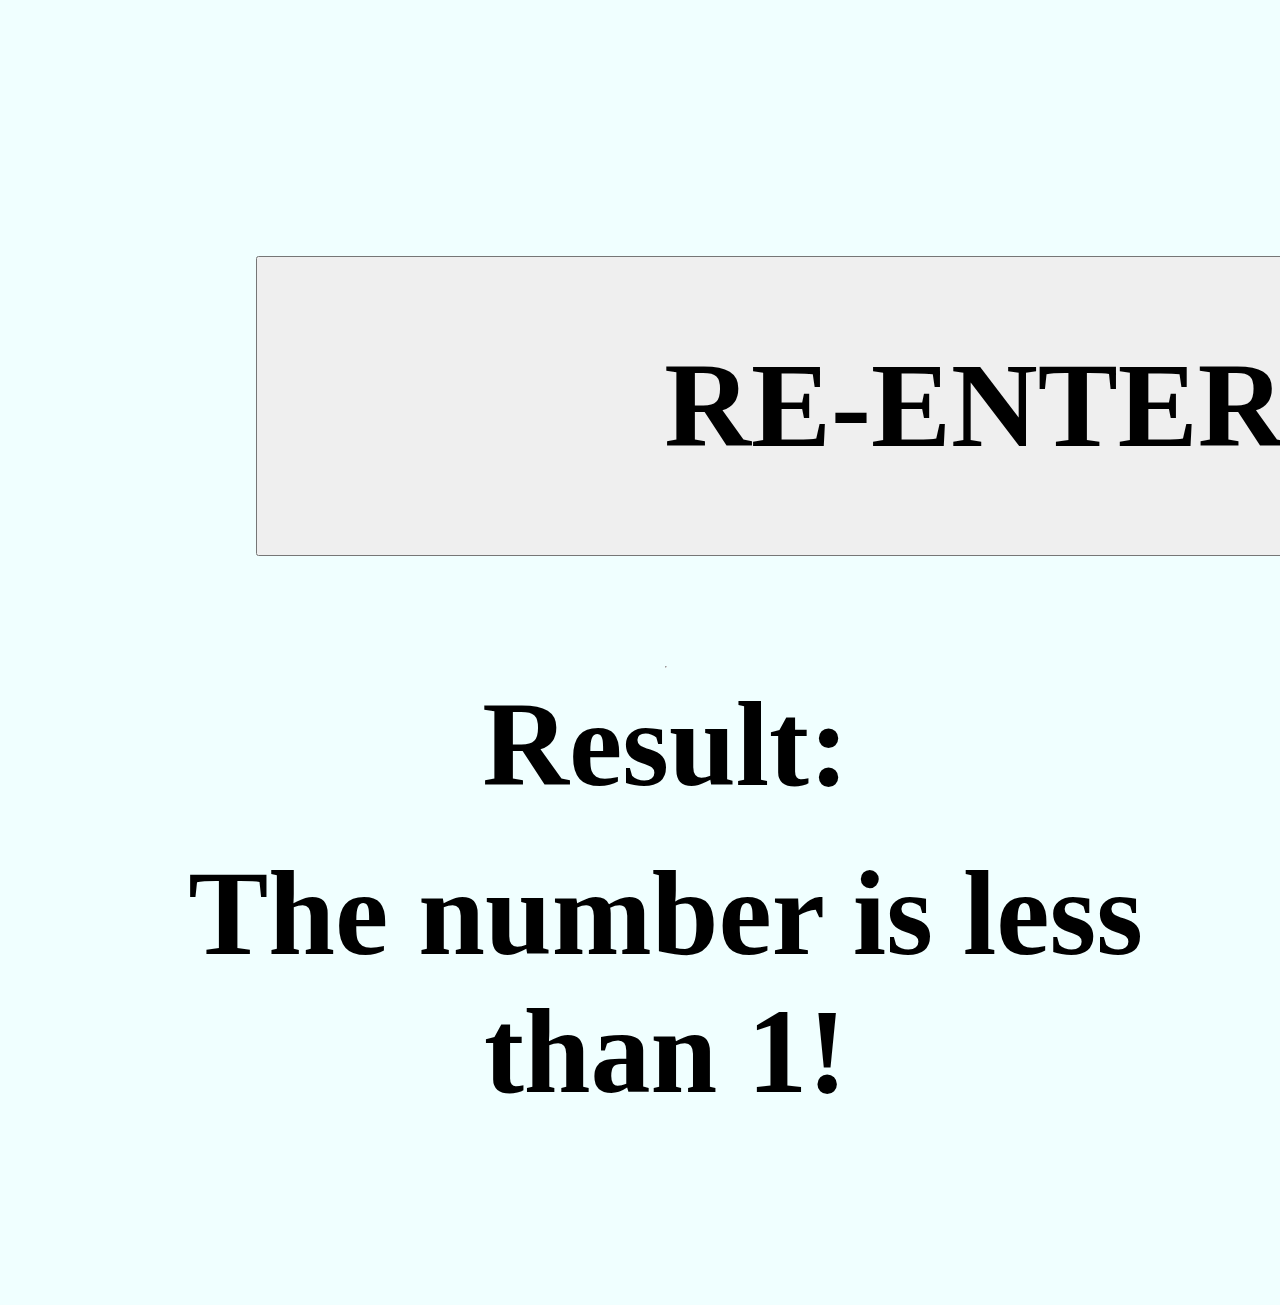
<file: Check Number/index.html>
<!DOCTYPE html>
<html"
    >
  <head>
    <title>Change Number</title>

    <link rel="stylesheet" href="./cssfile.css">
  </head>
  <body>
      <div class="holder">
        <button style="position: relative; margin: 10%;" id="resultz">RE-ENTER NUMBER</button>
        <hr>
        <div style="font-size:xx-large; font-family: cursive; text-align:center;">
          <label for="outputRes" id="resultz">Result:</label>
          <h1 name="outputRes" id="outputRes"> OUTPUT </h1>
        </div>
      </div>
        <script>
          var numb = prompt("Please Enter A Number");

          const checker = () => {
            if (numb <= 0){
              document.getElementById('outputRes').innerHTML = "The number is less than 1!"
            }
            else if (numb <=10 ){
            document.getElementById('outputRes').innerHTML = "You entered a number between 1 and 10";
            }
            else if (numb <=20){
              document.getElementById('outputRes').innerHTML = "You entered a number between 11 and 20";
            }
            else if (numb <=30 ){
              document.getElementById('outputRes').innerHTML = "You entered a number between 21 and 30";
            }
            else if (numb <=40){
              document.getElementById('outputRes').innerHTML = "You entered a number between 31 and 40";
            }
            else if (numb <=50 ){
              document.getElementById('outputRes').innerHTML = "You entered a number between 41 and 50";
            }
            else if (numb <=60){
              document.getElementById('outputRes').innerHTML = "You entered a number between 51 and 60";
            }
            else if (numb <=70){
            document.getElementById('outputRes').innerHTML = "You entered a number between 61 and 70";
            }
            else if (numb <=80){
              document.getElementById('outputRes').innerHTML = "You entered a number between 71 and 80";
            }
            else if (numb <=90){
              document.getElementById('outputRes').innerHTML = "You entered a number between 81 and 90";
            }
            else if (numb < 100){
            document.getElementById('outputRes').innerHTML = "You entered a number between 91 and 99";
            }
            else{
              document.getElementById('outputRes').innerHTML = "Please enter a valid number between 0 and 100";
            }
          }

      checker();

      let button = document.querySelector("#resultz");

      button.addEventListener("click", event => {
          numb = prompt("Please Enter A Number");
          checker();
      });

        </script>
  </body>
</html>
</file>
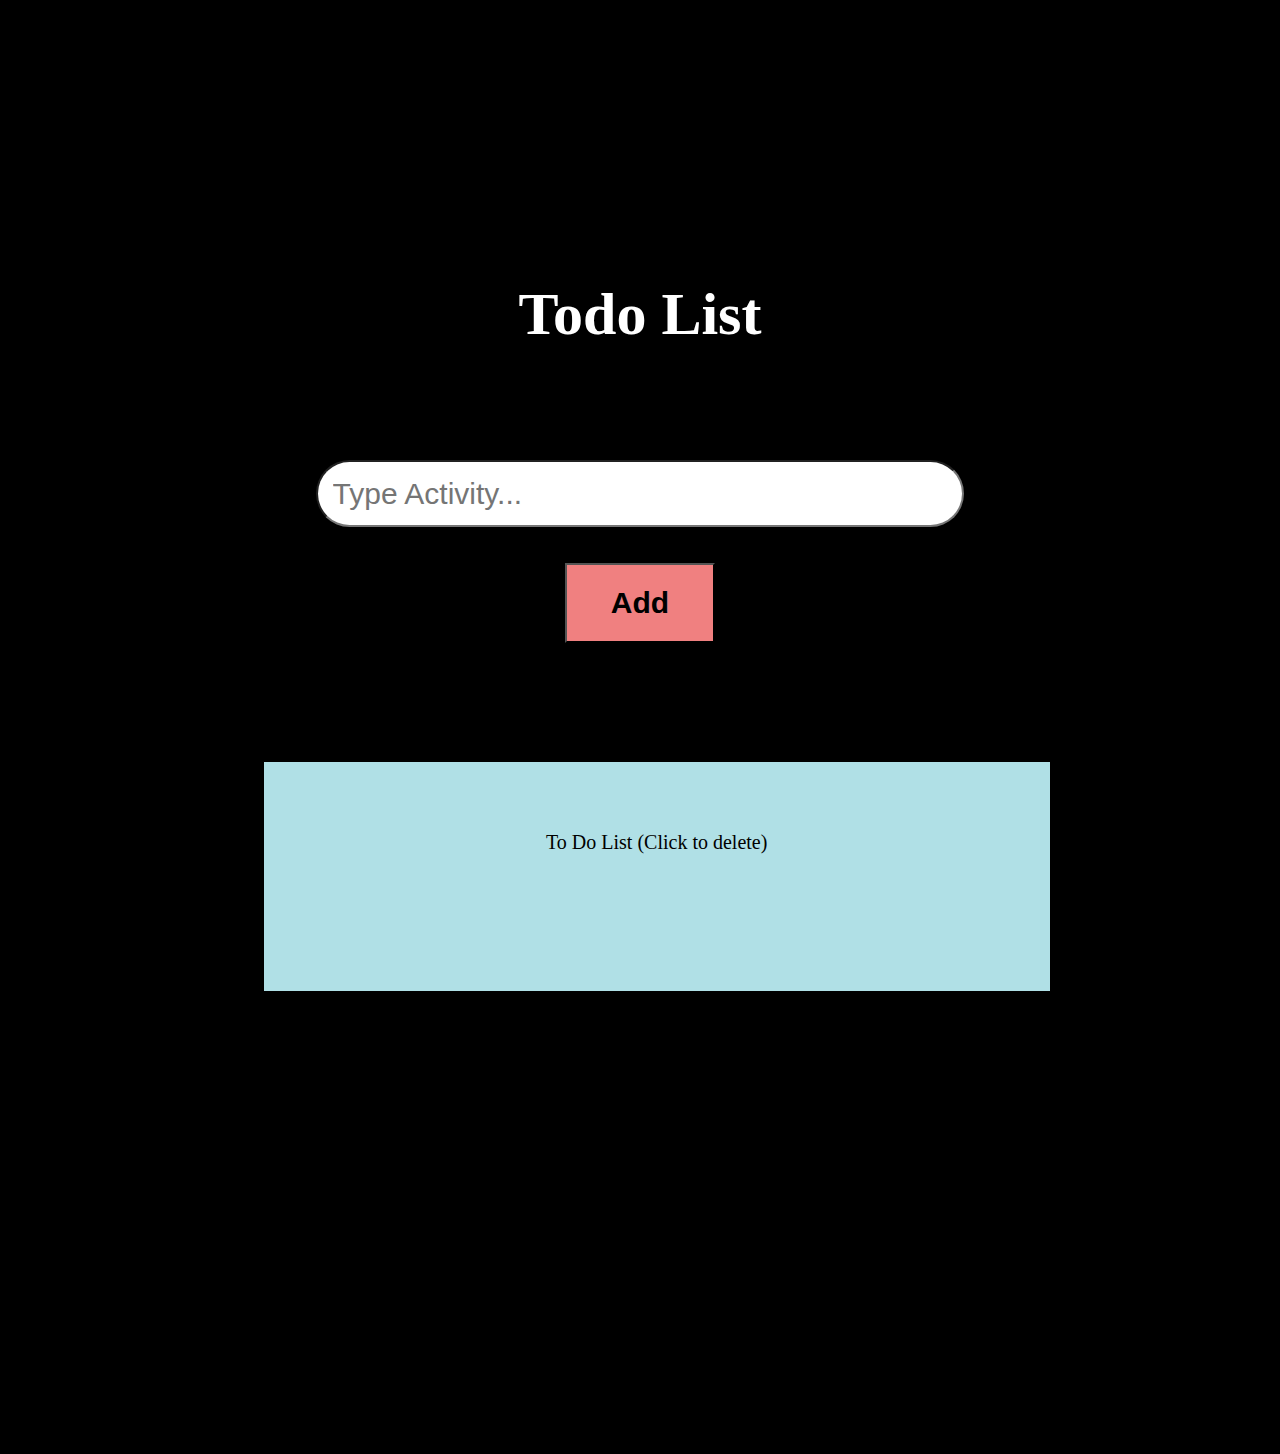
<file: TodoListBoatemaa/index.html>
<!DOCTYPE html>
<html lang="en">
  <head>
    <meta charset="UTF-8" />
    <meta name="viewport" content="width=device-width, initial-scale=1.0" />
    <meta http-equiv="X-UA-Compatible" content="ie=edge" />
    <link rel="stylesheet" href="./css/style.css" />
    <script src="./js/app.js" defer></script>
    <title>Todo List</title>
  </head>

  <header>
    Todo List
  </header>
  <body style= "width:80%; padding:2%; margin: 10%; background-color: black; position:relative;">
    <div>
      <input type="text" id="todo" placeholder="Type Activity..."/>
      <input type="button" value="Add" id="add"/>
    </div>
 <br>
    <div id="list">
      <p>To Do List (Click to delete) </p>
      <ul id="todolist"></ul>
    </div>
    <!-- THIS IS JUST A MINOR CHANGE -->
    <div> <p>Hello World</p></div>

  </body>
</html>
</file>
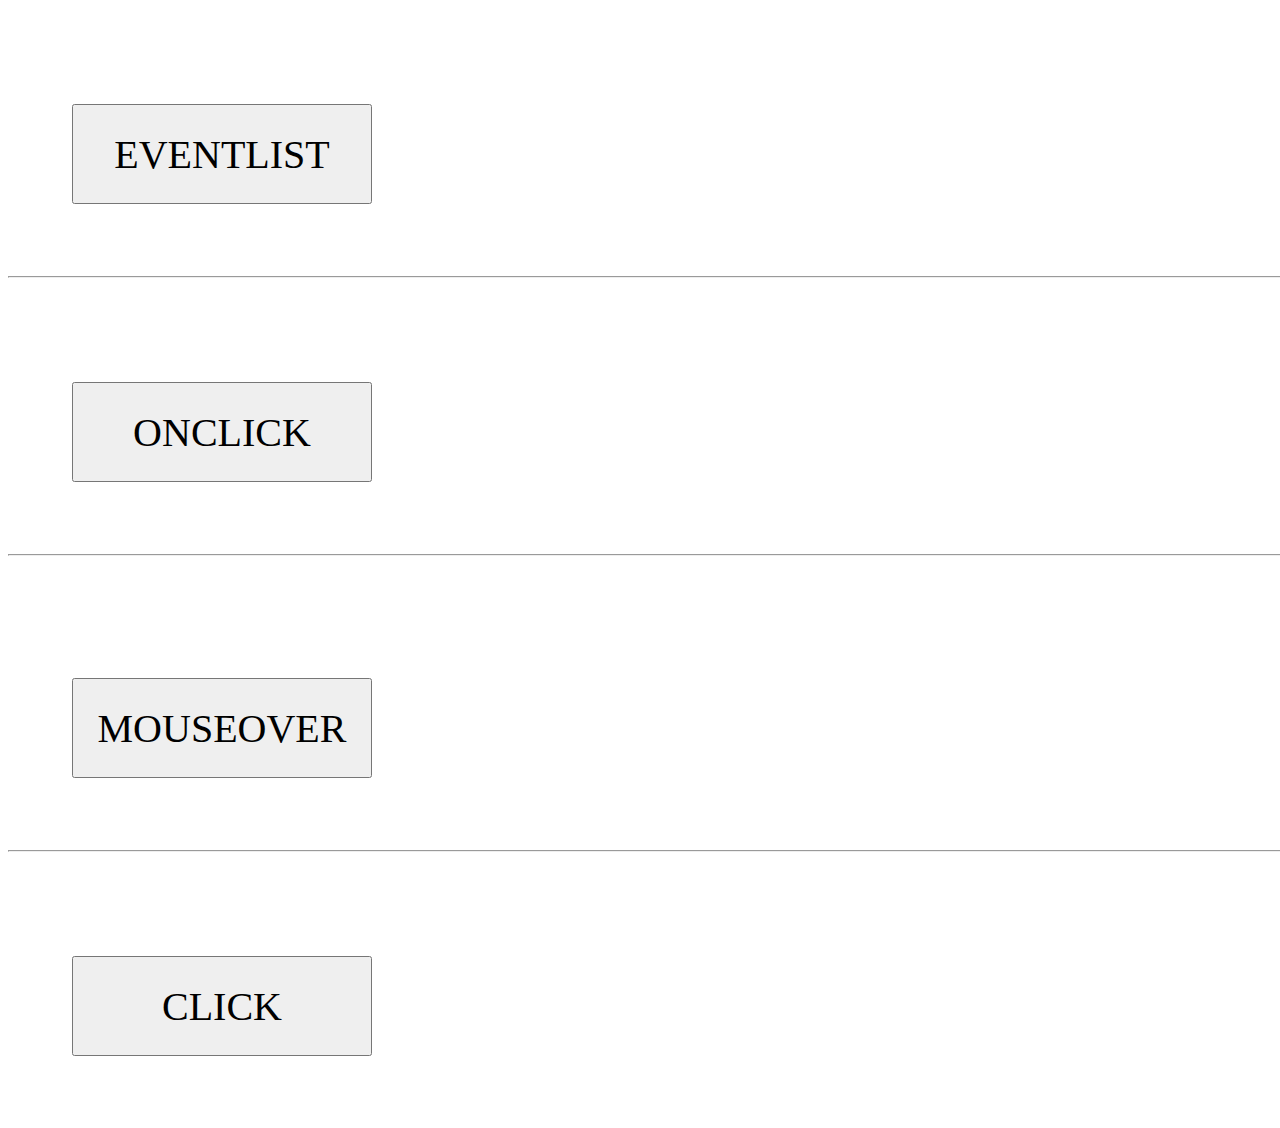
<file: 17_June_19/DOM.html>
<!DOCTYPE html>
<html lang="en" dir="ltr">
  <head>
    <link rel="stylesheet" href="./DOM.css">
    <title></title>
  </head>
  <body>
    <p id="date"></p>
      <button type="button" name="button" id="myBtn">EVENTLIST</button>
      <br>
      <hr>
    <p id="date1"></p>
      <button type="button" name="button" id="myBtn1">ONCLICK</button>
      <br>
      <hr>
    <p id="date2"></p>
    <br>
      <button type="button" name="button" id="myBtn2">MOUSEOVER</button>
      <br>
      <hr>
    <p id="date3"></p>
      <button type="button" name="button" id="myBtn3">CLICK</button>

<script src="./DOM.js"></script>
  </body>
</html>
</file>
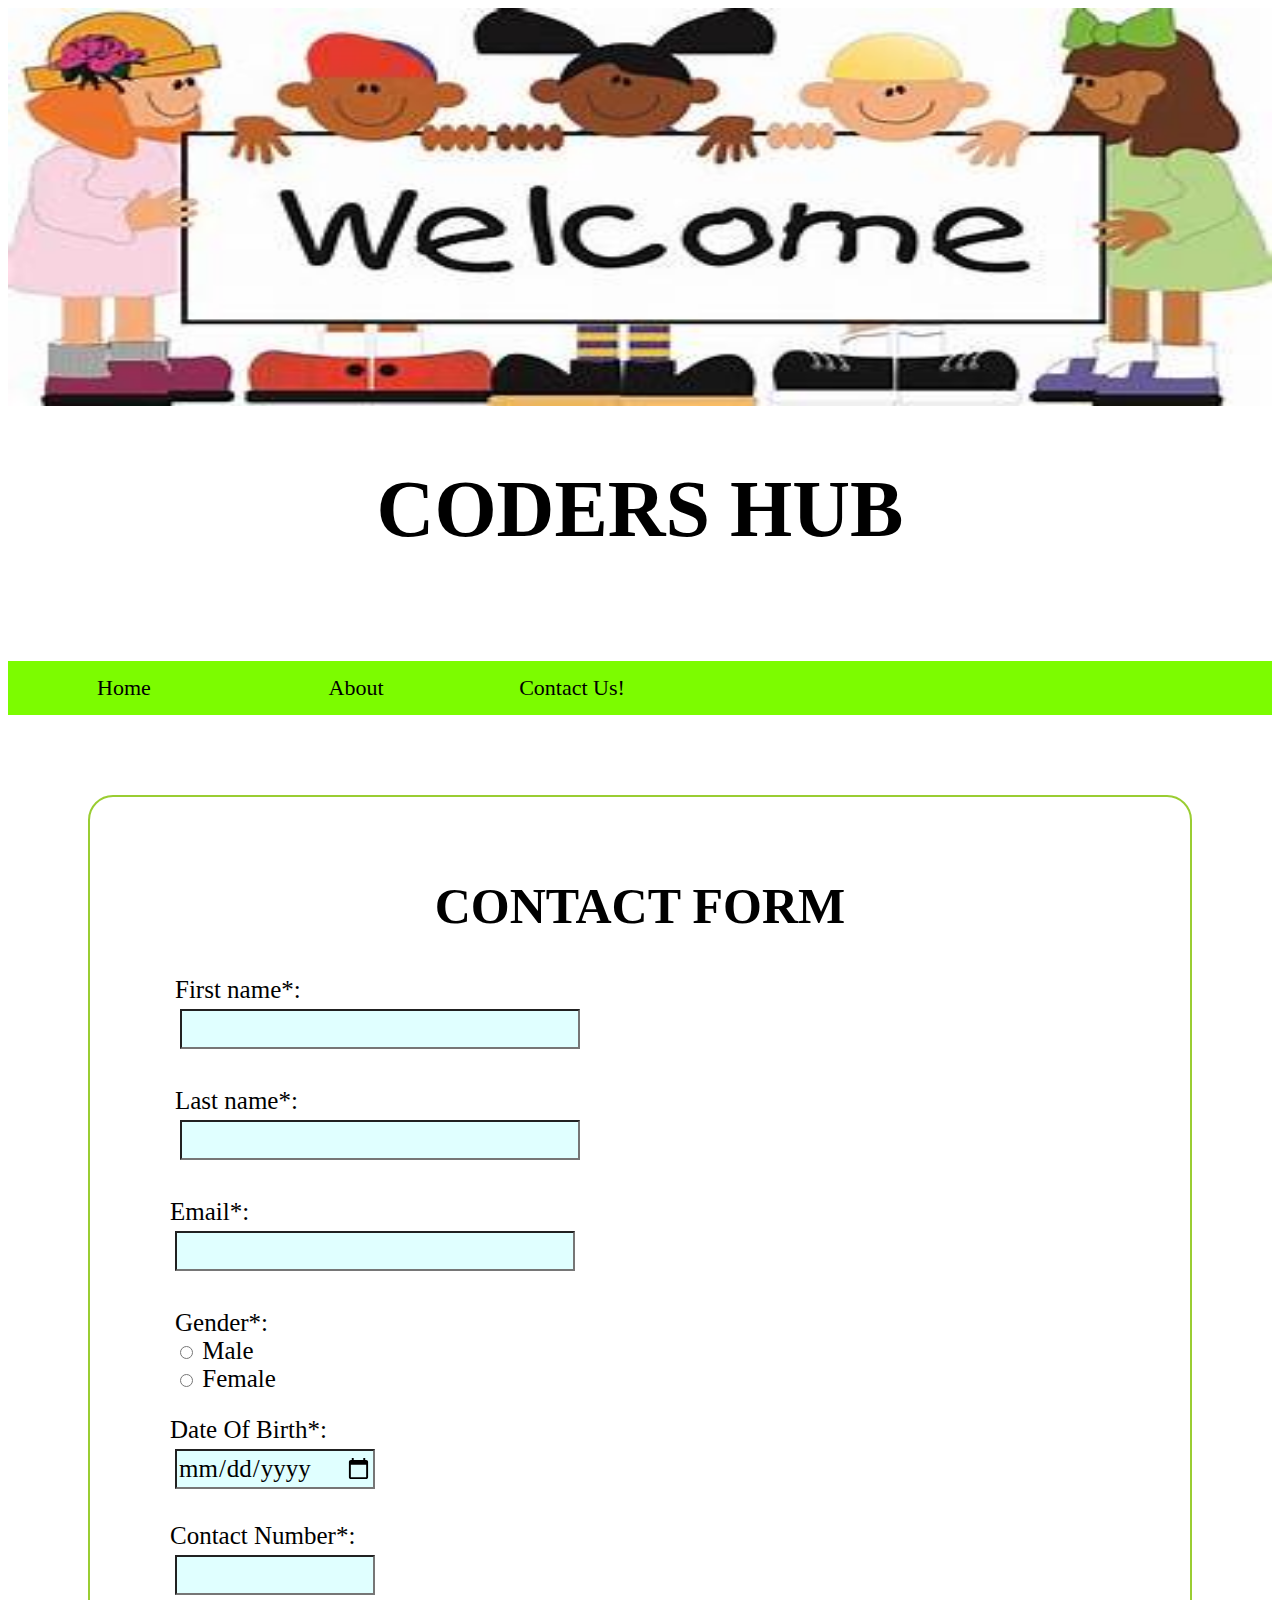
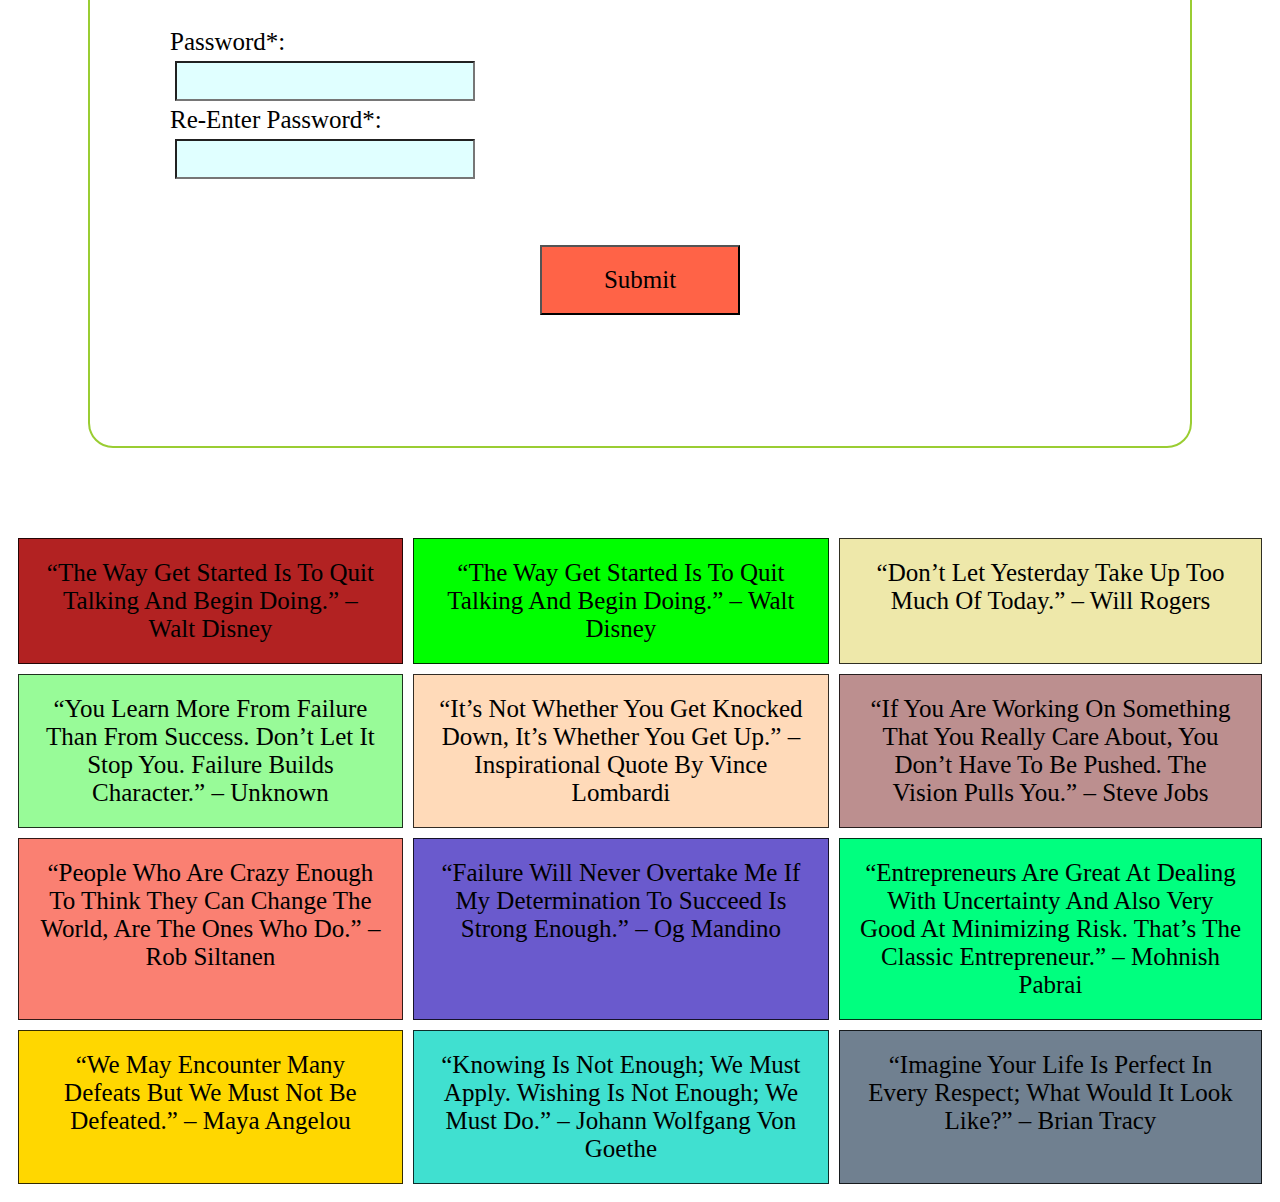
<file: FirstWebPage/myFirstWebpage.html>
<!-- <<!DOCTYPE html>*/ -->
<html>
  <head>
    <title>DiV - Developers In Vogue</title>
    <style type="text/css">
      .navbar{
        overflow:hidden;
        background-color:#7cfc00;
      }

      .navbar a{
        float: left;
        font-size: 20px;
        color: white;
        text-align: center;
        padding: 12px 14px;
        text-decoration: none;
      }

      .dropdown .dropbtn{
        border: none;
        outline: none;
        color: black;
        min-width: 200px;
        padding: 14px 18px;
        background-color: inherit;
        font-family: cursive;
        margin: 0;
      }
      .navbar a:hover, .dropdown:hover .dropbtn {
  background-color: #ff69b4;
}

      .dropdown-content {
        display: none;
        position: absolute;
        background-color: #f9f9f9;
        min-width: 140px;
        box-shadow: 0px 8px 16px 0px rgba(0,0,0,0.2);
        z-index: 1;
      }

      .dropdown-content a {
        float: none;
        color: black;
        padding: 12px 16px;
        text-decoration: none;
        display: block;
        text-align: right;
      }

      .dropdown-content a:hover {
        background-color:  #ff69b4;
      }

      .dropdown:hover .dropdown-content {
        display: block;
      }
      .navbar a:hover, .dropdown:hover .dropbtn {
      background-color:  #ff69b4;
      }

      .dropdown-content {
      display: none;
      position: absolute;
      background-color:#E0FFFF;
      min-width: 160px;
      box-shadow: 0px 8px 16px 0px rgba(0,0,0,0.2);
      z-index: 2;
      }

      .dropdown-content a {
      float: none;
      color: black;
      padding: 12px 16px;
      display: flow-root;
      text-align: left;
      }

      .dropdown-content a:hover {
      background-color: #add8e6;
      }

      .dropdown:hover .dropdown-content {
      display: inline-block;
      align: right;
      }

      .container {
        width:100%;
        height:50%;
        object-fit:fill;
        align:center;
}

    .image {
      opacity: 1;
      display: block;
      width: 100%;
      height: 90%;
      transition: .5s ease;
      backface-visibility: hidden;
    }

    .middle {
      transition: .5s ease;
      opacity: 0;
      position: absolute;
      top: 20%;
      left: 50%;
      transform: translate(-50%, -50%);
      -ms-transform: translate(-50%, -50%)
    }

    .container:hover .image {
      opacity: 0.3;
    }

    .container:hover .middle {
      opacity: 1;
    }

    .text {
      color: black;
      font-size: 60px;
      font-weight: 600;
      font-family: cursive;
      padding: 12px 14px;
    }
    .grid-container {
      display: grid;
      grid-template-columns: auto auto auto;
      padding: 10px;
  /* height: 400px; */
    align-content: space-around;
    grid-gap: 10px;
    }
  .grid-item {
      border: 1px solid rgba(0, 0, 0, 0.8);
      padding: 20px;
      font-size: 25px;
      text-align: center;
    }

    </style>
  </head>
  <body>
    <div class="container">
      <img src="./welcome.jpg" class="image" alt="Avatar"
      style = " align-content: center; float: none;">
      <div class="middle">
        <div class="text" style = "align-content: center; float: none;">Developers In Vogue</div>
      </div>
    </div>

<br>
    <div>
      <p id="demo">
        <h4 style = "color:black; font-family: cursive; font-size: 80px; text-align: center; margin-top:-20;">
          CODERS HUB</h4>
      </p>
    </div>

    <div class="navbar">
      <a href="#home" style = "color:black;
      font-family: cursive;
      font-size: 22px;
      padding: 14px 16px;
      min-width: 200px;">
        Home </a>
      <a href="#About" style = "color:black;
      font-family: cursive;
      padding: 14px 16px;
      font-size: 22px;
      min-width: 200px;">
        About </a>
        <div class="dropdown">
          <button class = "dropbtn" style = "color:black;
          font-family: cursive;
          font-size: 22px; width:50;"
          >
            Contact Us!
            <!-- <i class = "fa fa-caret-down"></i> -->
          </button>
          <div class="dropdown-content">
            <a href="#">Email</a>
            <a href="#">Phone</a>
            <a href="#">WhatsApp</a>
          </div>
        </div>
    </div>

    <form class="" action="myFirstWebpage.html" method="post">
      <div class="forms"
      style = "margin: 80px; padding: 80px; border: 2px solid #9ACD32; border-radius:25px; box-sizing: border-box; align:center;">
        <div style = "color:black;
          font-family: cursive;
          font-size: 50px;
          text-align: center;
          font-weight:bold;">
            CONTACT FORM
        </div>
      <br>
      <br>

      <div style = "color:black; font-family: cursive; font-size: 25px; text-align: left; margin:5px">
          First name*:
        <br>
        <input type="text" name="FirstName"
        style = "width: 400px; height: 40px; font-family: cursive; font-size: 25px; margin:5px; background-color:#E0FFFF;">
        <br>
        <br>
      </div>

      <div style = "color:black; font-family: cursive; font-size: 25px; text-align: left; margin:5px">
          Last name*:
        <br>
        <input type="text" name="LastName"
        style = "width: 400px; height: 40px; font-family: cursive; font-size: 25px; margin:5px; background-color:#E0FFFF; ">
        <br>
        <br>
      </div>

      <div style = "color:black; font-family: cursive; font-size: 25px; text-align: left;">
          Email*:
        <br>
        <input type="email" name="Email"
        style = "width: 400px; height: 40px; font-family: cursive; font-size: 25px; margin:5px; background-color:#E0FFFF; ">
        <br>
        <br>
      </div>

        <div style = "color:black; font-family: cursive; font-size: 25px; text-align: left; margin:5px;">
          Gender*:
          <br>
          <label>
              <input type="radio" name="gender" id="male"
              style = "color:black; font-family: cursive; font-size: 25px; text-align: left;">
              Male
              <br>
              <input type="radio" name="gender" id="female"
              style = "color:black; font-family: cursive; font-size: 25px; text-align: left;">
              Female
          </label>
        </div>
          <br>

          <div style = "color:black; font-family: cursive; font-size: 25px; text-align: left;">
              Date Of Birth*:
            <br>
            <input type="date" name="DOB"
            style = "width: 200px; height: 40px; font-family: cursive; font-size: 25px; margin:5px; background-color:#E0FFFF; ">
            <br>
            <br>
          </div>

          <div style = "color:black; font-family: cursive; font-size: 25px; text-align: left;">
              Contact Number*:
            <br>
            <input type="text" name="ContactNumber"
            style = "width: 200px; height: 40px; font-family: cursive; font-size: 25px; margin:5px; background-color:#E0FFFF; ">
            <br>
            <br>
          </div>

          <div style = "color:black; font-family: cursive; font-size: 25px; text-align: left;">
              Password*:
            <br>
            <input type="password" name="Password"
            style = "width: 300px; height: 40px; font-family: cursive; font-size: 25px; margin:5px; background-color:#E0FFFF; ">
            <br>Re-Enter Password*:
            <br>
            <input type="password" name="Password"
            style = "width: 300px; height: 40px; font-family: cursive; font-size: 25px; margin:5px; background-color:#E0FFFF; ">
            <br>
            <br>
          </div>

          <div style = "color:black; font-family: cursive; font-size: 25px; text-align: center;">
            <br>
            <input type="submit" name="SubmitForm" onclick="submission()"
            style = "width: 200px;align-content: center; float: inherit ; height: 70px; font-family: cursive; font-size: 25px; margin:5px; background-color:	#FF6347;">
            <br>
            <br>
          </div>

          <br>
        </div>
      </div>
    </form>

    <div class="grid-container" style = "color:black; font-family: cursive;">

      <div class="grid-item"
      style = "background-color:	#B22222;"> “The Way Get Started Is To Quit Talking And Begin Doing.” – Walt Disney</div>
      <div class="grid-item"
      style = "background-color:	#00FF00;"> “The Way Get Started Is To Quit Talking And Begin Doing.” – Walt Disney</div>
      <div class="grid-item"
      style = "background-color:	#EEE8AA;"> “Don’t Let Yesterday Take Up Too Much Of Today.” – Will Rogers</div>
      <div class="grid-item"
      style = "background-color:	#98FB98;"> “You Learn More From Failure Than From Success. Don’t Let It Stop You. Failure Builds Character.” – Unknown</div>
      <div class="grid-item"
      style = "background-color:	#FFDAB9;"> “It’s Not Whether You Get Knocked Down, It’s Whether You Get Up.” – Inspirational Quote By Vince Lombardi</div>
      <div class="grid-item"
      style = "background-color:	#BC8F8F;"> “If You Are Working On Something That You Really Care About, You Don’t Have To Be Pushed. The Vision Pulls You.” – Steve Jobs</div>
      <div class="grid-item"
      style = "background-color:	#FA8072;"> “People Who Are Crazy Enough To Think They Can Change The World, Are The Ones Who Do.” – Rob Siltanen</div>
      <div class="grid-item"
      style = "background-color:	#6A5ACD;"> “Failure Will Never Overtake Me If My Determination To Succeed Is Strong Enough.” – Og Mandino</div>
      <div class="grid-item"
      style = "background-color:#00FF7F;"> “Entrepreneurs Are Great At Dealing With Uncertainty And Also Very Good At Minimizing Risk. That’s The Classic Entrepreneur.” – Mohnish Pabrai</div>
      <div class="grid-item"
      style = "background-color:	#FFD700;"> “We May Encounter Many Defeats But We Must Not Be Defeated.” – Maya Angelou</div>
      <div class="grid-item"
      style = "background-color:#40E0D0;"> “Knowing Is Not Enough; We Must Apply. Wishing Is Not Enough; We Must Do.” – Johann Wolfgang Von Goethe</div>
      <div class="grid-item"
      style = "background-color:	#708090 ;"> “Imagine Your Life Is Perfect In Every Respect; What Would It Look Like?” – Brian Tracy</div>
    </div>

    <script>
      const submission = () => {
        alert ("Form Submitted!!");
      };
    </script>

  </body>
</html>
</file>
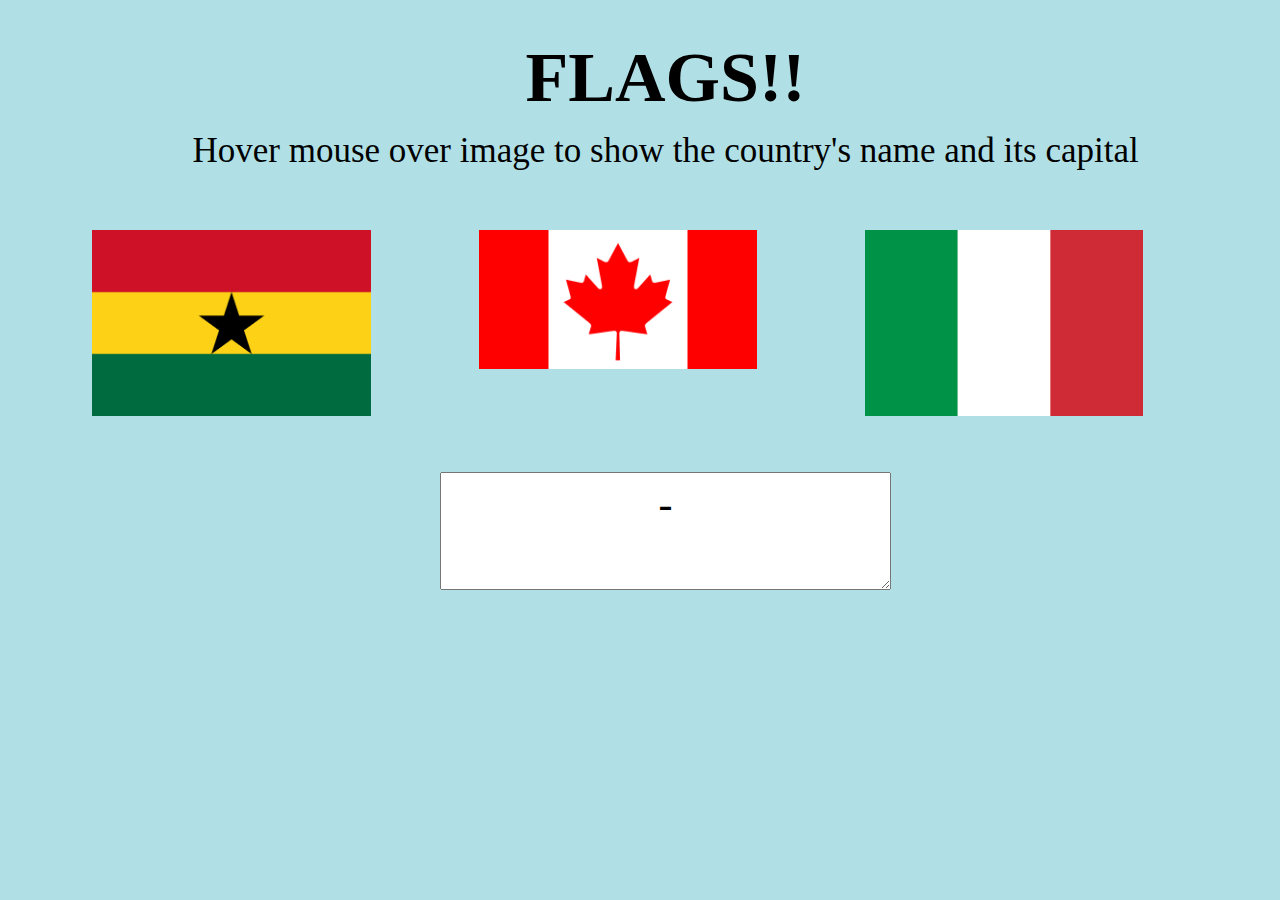
<file: Flags/flags.html>
<!DOCTYPE html>
<html>
  <head>
    <title>Flags</title>
    <link rel="stylesheet" href="./flaging.css">
  </head>
  <body>
    <div class="headings">
      FLAGS!!
    </div>
    <h2>Hover mouse over image to show the country's name and its capital</h2>
    <div class="row" style="flex:row;" id="entBody">
      <div class="column">
        <img src="./ghana.png" onmouseover= "ghana()"  id="flag1">
      </div>

      <div class="column">
        <img id="flag2" src="./canada.png">
      </div>

      <div class="column">
        <img id="flag3" src="./italy.png">
      </div>
    </div>

  <textarea id="flaging" style=" margin:0; padding:1%;" rows="2" cols="17"> - </textarea>


    <script type="text/javascript" async>
      let flag1 = document.querySelector("#flag1");
      let flag2 = document.querySelector("#flag2");
      let flag3 = document.querySelector("#flag3");
      let entBody = document.querySelector('#entBody');
      let country = " Country: ";
      let capital = " Capital: ";

      function ghana(){
        document.getElementById("flaging").innerHTML = country + "Ghana &#13;&#10;" + capital + "Accra";
      }

      function canada(){
        document.getElementById("flaging").innerHTML = country + "Canada &#13;&#10;" + capital + "Ottawa";

      }

      function italy(){
        document.getElementById("flaging").innerHTML = country + "Italy &#13;&#10;" + capital + "Rome";
      }

      function clearing(){
        document.getElementById("flaging").innerHTML = "-";
      }

      document.getElementById("flag1").onmouseover = function() {ghana()};
      document.getElementById("flag2").onmouseover = function() {canada()};
      document.getElementById("flag3").onmouseover = function() {italy()};
      document.getElementById("entBody").onmouseout = function() {clearing()};
    </script>
  </body>
</html>
</file>
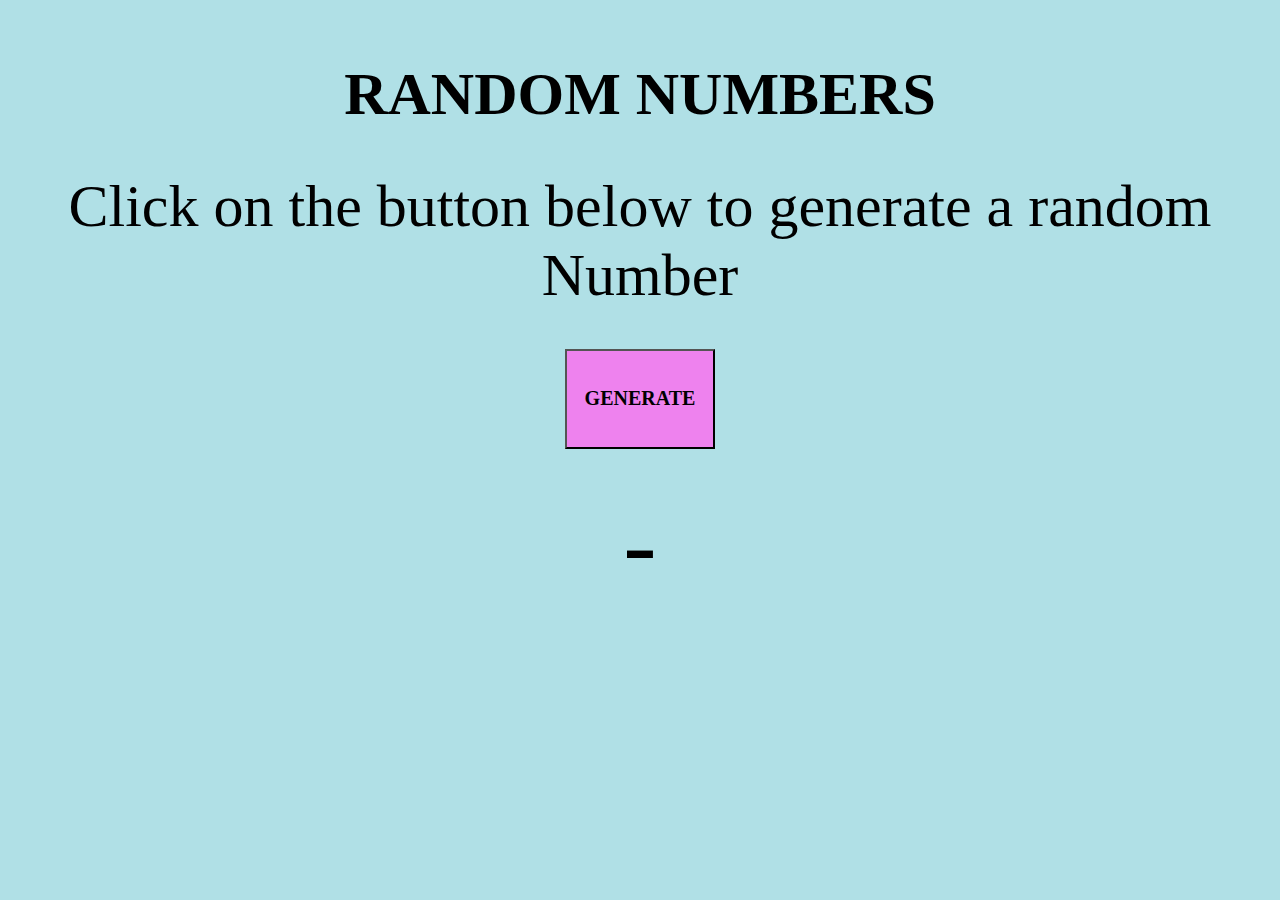
<file: Random Numbers/RandomNumbers.html>
<!DOCTYPE html>
<html>
  <head>
    <meta charset="utf-8">
    <title>Random Numbers</title>
    <link rel="stylesheet" href="./random.css">
  </head>
  <body>
    <div class="headings">
      RANDOM NUMBERS
    </div>
    <h2>Click on the button below to generate a random Number</h2>
    <button type="button" name="button" id="button">GENERATE</button>
    <h2 id="generation" style="font-size:100px;">-</h2>
<script type="text/javascript">
  let button = document.querySelector("#button");

  button.addEventListener("click", event => {
  const randNum = () => {
    var random1 = Math.floor(Math.random()*1000);
    var random2 = Math.floor(Math.random()*1000);
    var random3 = Math.floor(Math.random()*1000);
    var random4 = Math.floor(Math.random()*1000);
    var random5 = Math.floor(Math.random()*1000);
    document.getElementById("generation").innerHTML = random1 + ", " + random2 + ", " + random3 + ", " + random4 + ", " + random5;
  }
  randNum();
});


</script>
  </body>
</html>
</file>
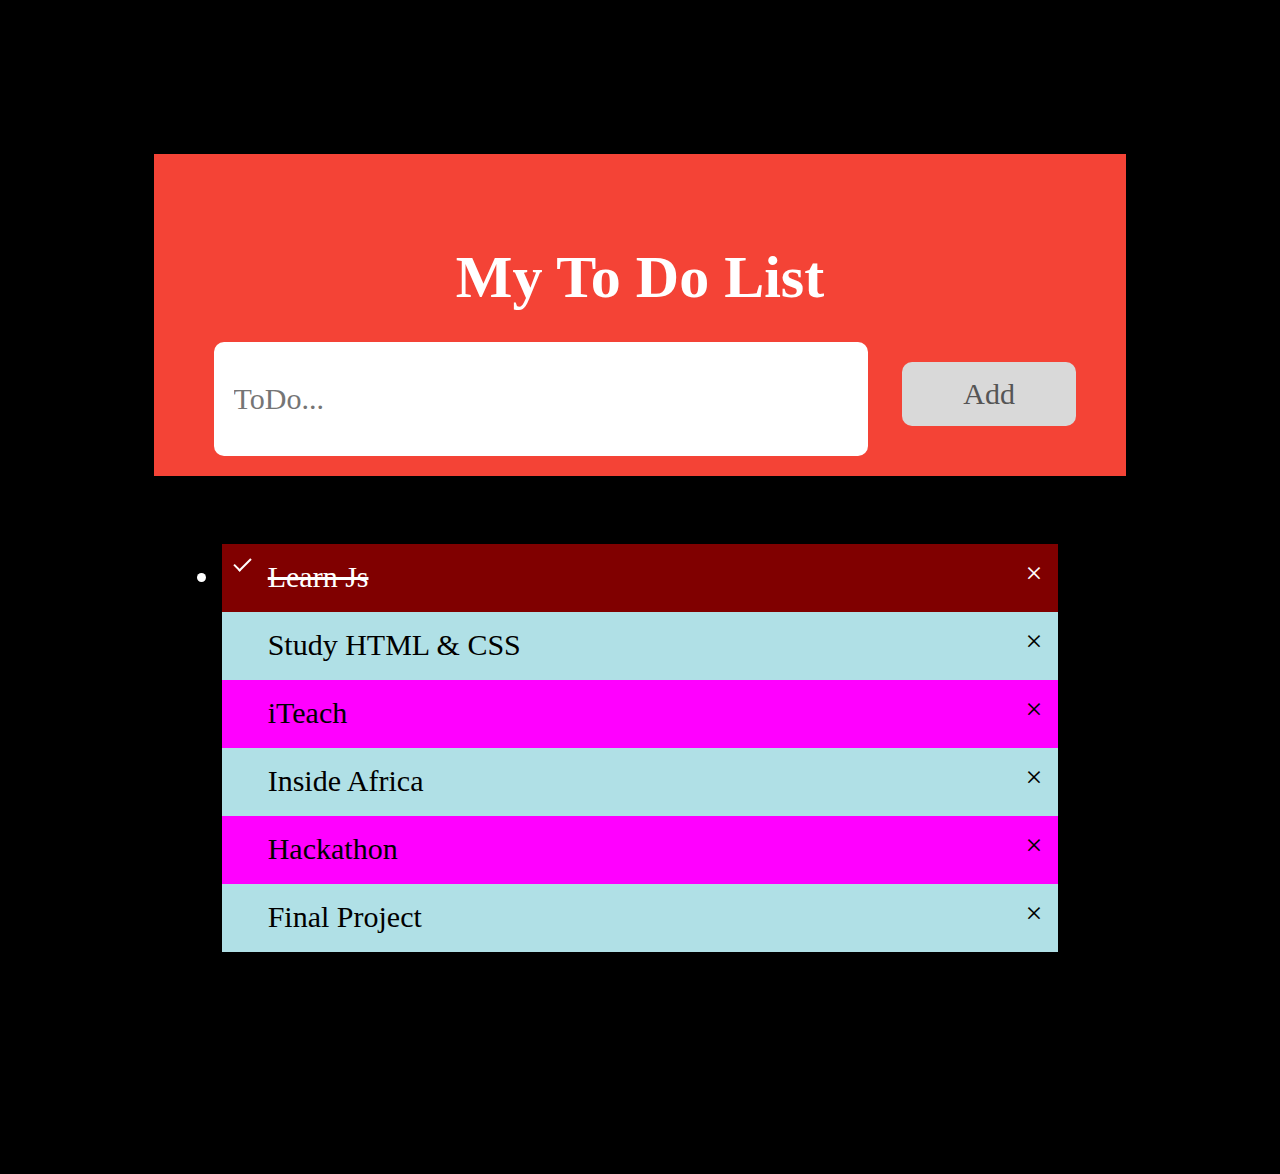
<file: ToDoList/to_do_list.html>
<!DOCTYPE html>
<html>
  <head>
    <title>ToDo List</title>
    <link rel="stylesheet" href="./toDo.css">
  </head>
  <body style= "width: 80%; padding: 2%; margin: 10%; background-color: black;">
    <div id="myDIV" class="header">
      <h2>My To Do List</h2>
      <input type="text" id="myInput" placeholder="ToDo...">
      <span onclick="newElement()" class="addBtn">Add</span>
    </div>

    <ul id="myUL">
      <li class="checked">Learn Js</li>
      <li>Study HTML & CSS</li>
      <li>iTeach</li>
      <li>Inside Africa</li>
      <li>Hackathon</li>
      <li>Final Project</li>
    </ul>
    <script src="./jsToDo.js" charset="utf-8"></script>
  </body>
</html>
</file>
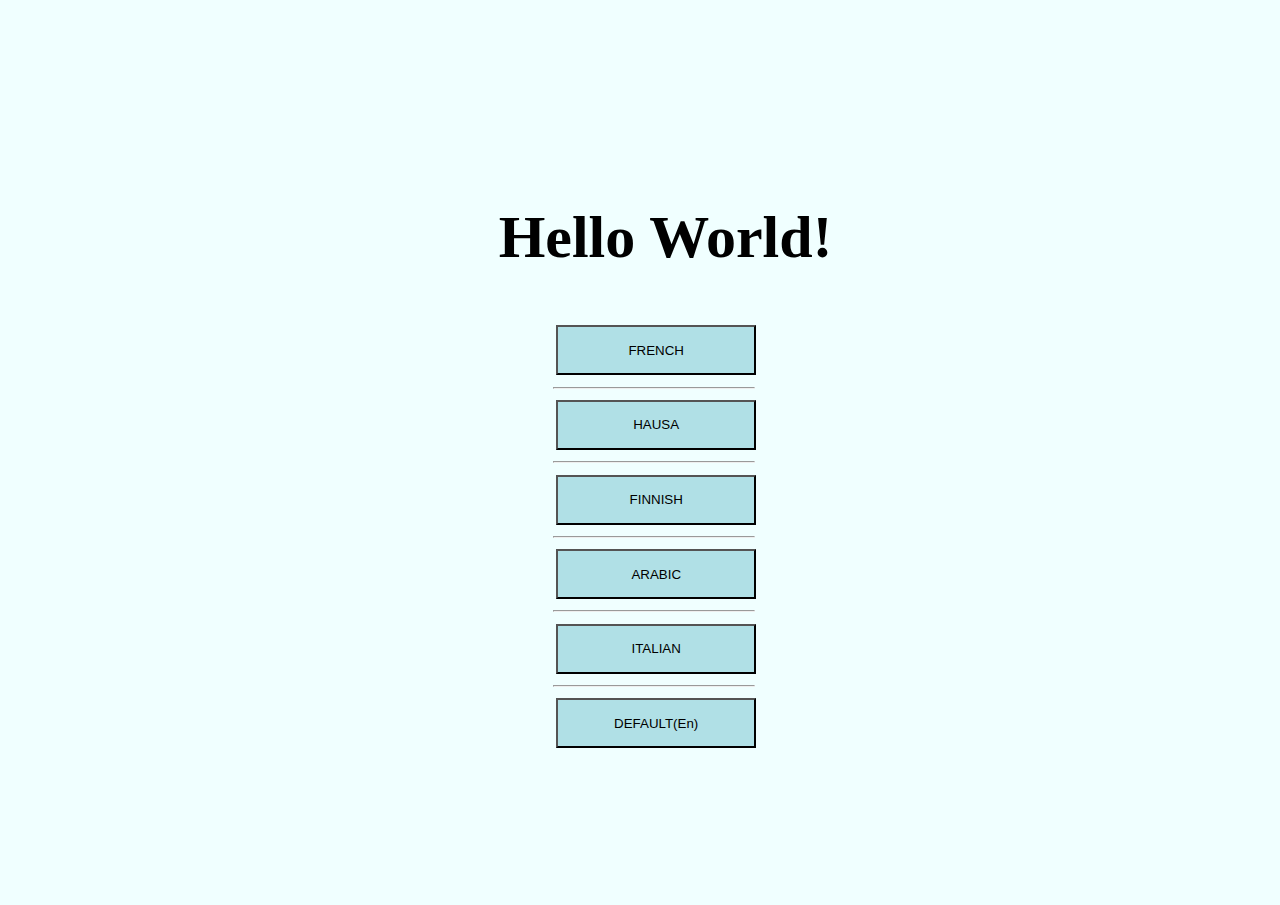
<file: Word Translator/exercise1.html>
<!DOCTYPE html>
<html>
  <head>
    <title>Translator</title>
    <link rel="stylesheet" href="./cssfile.css">
    <!-- <script src="jquery.js"/> -->
    <!-- <script src="jquery.translate.js"/> -->

  </head>
  <body>
    <section>
      <div>
        <h2 id="translation">Hello World!</h2>
      </div>
      <div class = "langButtz">
        <button id="french" type="button" name="french">FRENCH</button>
        <hr>
        <button type="button" name="hausa" id="hausa">HAUSA</button>
        <hr>
        <button type="button" name="finnish" id="finnish">FINNISH</button>
        <hr>
        <button type="button" name="arabic" id="arabic">ARABIC</button>
        <hr>
        <button type="button" name="italian" id="italian">ITALIAN</button>
        <hr>
        <button type="button" name="english" id="english">DEFAULT(En)</button>
      </div>
    </section>

    <script type="text/javascript">

        var dict = {
            fr:"Bonjour le monde!",
            ha:"Sannu Duniya!",
            fi: "Hei maailma!",
            ar:"مرحبا بالعالم!",
            it: "Ciao mondo!",
            en: "Hello World!"
          }
          let button1 = document.querySelector("#french");
          let button2 = document.querySelector("#hausa");
          let button3 = document.querySelector("#finnish");
          let button4 = document.querySelector("#arabic");
          let button5 = document.querySelector("#italian");
          let button6 = document.querySelector("#english");

        button1.addEventListener("click", event => {
            document.getElementById("translation").innerHTML = dict.fr;
          });

        button2.addEventListener("click", event => {
              document.getElementById("translation").innerHTML = dict.ha;
            });

        button3.addEventListener("click", event => {
          document.getElementById("translation").innerHTML = dict.fi;
        });

        button4.addEventListener("click", event => {
          document.getElementById("translation").innerHTML = dict.ar;
        });

        button5.addEventListener("click", event => {
            document.getElementById("translation").innerHTML = dict.it;
          });

        button6.addEventListener("click", event => {
            document.getElementById("translation").innerHTML = dict.en;
          });
    </script>
  </body>
</html>
</file>
<file: Check Number/cssfile.css>
body{
  display: block;
  margin: 2%;
  padding: 10%;
  background-color: azure;
  width:80%;
  height:auto;
}

input{
  width: 1500px;
  height: 250px;
  background-color: powderblue;
  font-size: 100px;
  font-family: cursive;
  text-align: center;
  padding: 8%;
  margin: 5%;
}

output{
  width: 1500px;
    height: 70px;
    font-family: cursive;
    text-align: center;
    padding: 2%;
    margin: 2%;
    display: inline-block;
    font-size: 40px;
}
button{
  width: 2000px;
height: 300px;
font-family: cursive;
font-size: 120px;
text-align: center;
padding: 2%;
display: inline-block;
position: relative;
margin: 5%;
}

h1 {
  text-align: center;
  font-family: cursive;
  margin: 2%;
  padding: 1%;
  font-size: 120px;
  font-weight: bold;
}

.holder{
    display: block;
    justify-items: center;

}

#instruction{
  font-size: 120px;
  text-align: center;
  font-family: cursive;
  font-weight: bold;
}

#resultz{
  font-size: 120px;
  text-align: center;
  font-family: cursive;
  font-weight: bold;
  margin: 2%;
  padding: 1%;
}
</file>
<file: TodoListBoatemaa/css/style.css>
* {
  padding: 2%;
  margin: 5%;
  box-sizing: border-box;
}
header{
  text-align: center;
  font-size: 60px;
  font-weight: bold;
  font-family: cursive;
  color: white;
}
#list {
  background-color: powderBlue;
  width: 90%;
  height: 20%;
  box-sizing: content-box;
  font-size: 30px;
  position: inherit;
}

#todo {
  border-radius: 50px;
  width: 90%;
  height: 90%;
  font-size: 30px;
}

#add {
  text-align: center;
  width: 150px;
  height: 80px;
  background-color: lightCoral;
  position: relative;
  margin: auto;
  display: -webkit-box;
  font-weight: bold;
}

input,
ul {
  font-size: 30px;
  text-align: left;

}

p{
  font-size: 20px;
  text-align: center;
  font-family: cursive;
}
</file>
<file: 17_June_19/DOM.css>
p {
  font-size: 40px;
  font-family: cursive;
  text-align: center;
}

button {
  width: 300px;
  height: 100px;
  font-size: 40px;
  font-family: cursive;
  text-align: center;
  margin: 5%;
}

body {
  width: 100%;
  height: 80%
}
</file>
<file: Flags/flaging.css>
body{
  margin: 2%;
  padding:1%;
  background-color: powderBlue;
  font-family: cursive;
  font-size: 40px;
  text-align: center;
  width: 100%;
  height:80%;
}

h2{
  margin:1%;
  font-weight: lighter;
  font-size: 35px;
  text-align: center;
}

textarea{
  margin:1%;
  font-weight: lighter;
  font-size: 40px;
  text-align: center;
}

.headings{
  font-size: 70px;
  font-weight: bold;
  font-family: cursive;
}

img{
  padding: 2%;
  width: 80%;
  margin: 8%;
}

* {
  box-sizing: border-box;
}

.column {
  float: left;
  width: 30%;
  padding: 5px;
  margin:5px;
}

/* Clearfix (clear floats) */
.row::after {
  content: "";
  clear: both;
  display: table;
}
</file>
<file: Random Numbers/random.css>
body{
  margin:0;
  padding:50px 0 0 0;

  background-color: powderBlue;
  font-family: cursive;
  font-size: 40px;
  text-align: center;
  width: 100%;
  height:80%;
}

h2{
  margin:1%;
  padding:2%;
  font-weight: lighter;
}

button {
  width:150px;
  height: 100px;
  background-color: violet;
  text-align: center;
  font-weight: bold;
  font-size: 20px;
  font-family: cursive;
}

.headings{
  font-size: 60px;
  font-weight: bold;
  margin:5px;
  padding: 5px;
}
</file>
<file: ToDoList/toDo.css>
/* Include the padding and border in an element's total width and height */
* {
  box-sizing: border-box;
  align-content: center;

}

/* Remove margins and padding from the list */
ul {
  margin: 5%;
  padding: 2%;
}

/* Style the list items */
ul li {
  cursor: pointer;
  position: relative;
  padding: 16px 14px 18px 46px;
  background: powderBlue;
  font-size: 30px;
  transition: 0.2s;
  height: 50%;
  font-family: cursive;

  /* make the list items unselectable */
  -webkit-user-select: none;
  -moz-user-select: none;
  -ms-user-select: none;
  user-select: none;
}

/* Set all odd list items to a different color (zebra-stripes) */
ul li:nth-child(odd) {
  background: fuchsia;
}

/* Darker background-color on hover */
ul li:hover {
  background: aqua;
}

/* When clicked on, add a background color and strike out text */
ul li.checked {
  background: maroon;
  color: #fff;
  text-decoration: line-through;
}

/* Add a "checked" mark when clicked on */
ul li.checked::before {
  content: '';
  position: absolute;
  border-color: #fff;
  border-style: solid;
  border-width: 0 2px 2px 0;
  top: 10px;
  left: 16px;
  transform: rotate(45deg);
  height: 15px;
  width: 7px;
}

/* Style the close button */
.close {
  position: absolute;
  right: 0;
  top: 0;
  padding: 12px 16px 12px 16px;
}

.close:hover {
  background-color: #f44336;
  color: white;
}

/* Style the header */
.header {
  background-color: #f44336;
  padding: 40px 50px;
  color: white;
  text-align: center;
  font-size: 40px;
  font-family: cursive;

}

/* Clear floats after the header */
.header:after {
  content: "";
  display: table;
  clear: both;
}

/* Style the input */
input {
  margin: -20px;
  border: none;
  border-radius: 10px;
  width: 75%;
  padding: 20px;
  margin-left: 10px;
  float: left;
  font-size: 30px;
  padding-bottom: 40px;
  padding-top: 40px;
  text-align: justify;
  font-size: 30px;
font-family: cursive;
}

/* Style the "Add" button */
.addBtn {
  padding: 15px;
  width: 20%;
  background: #d9d9d9;
  color: #555;
  float: right;
  text-align: center;
  font-size: 30px;
  cursor: pointer;
  transition: 0.3s;
  border-radius: 10px;
}

.addBtn:hover {
  background-color: #bbb;
}
</file>
<file: Word Translator/cssfile.css>
body{
  display: block;
  margin: 2%;
  padding: 10%;
  background-color: azure;
  width:80%;
  height:auto;
}

button{
  width:200px;
  height: 50px;
  background-color: powderblue;
  text-align: center;
  padding: 1%;
  margin: 2%;
}

#translation {
  font-size: 60px;
  text-align: center;
  font-family: cursive;
  font-weight: bold;

}

.langButtz {
  position: relative;
  justify-content:center;
  display: -webkit -inline-block;
  margin:0 42% 0% 38%;
  padding: 0 3% 0 1%;
}

hr{
  min-width: 200px;
}
</file>
